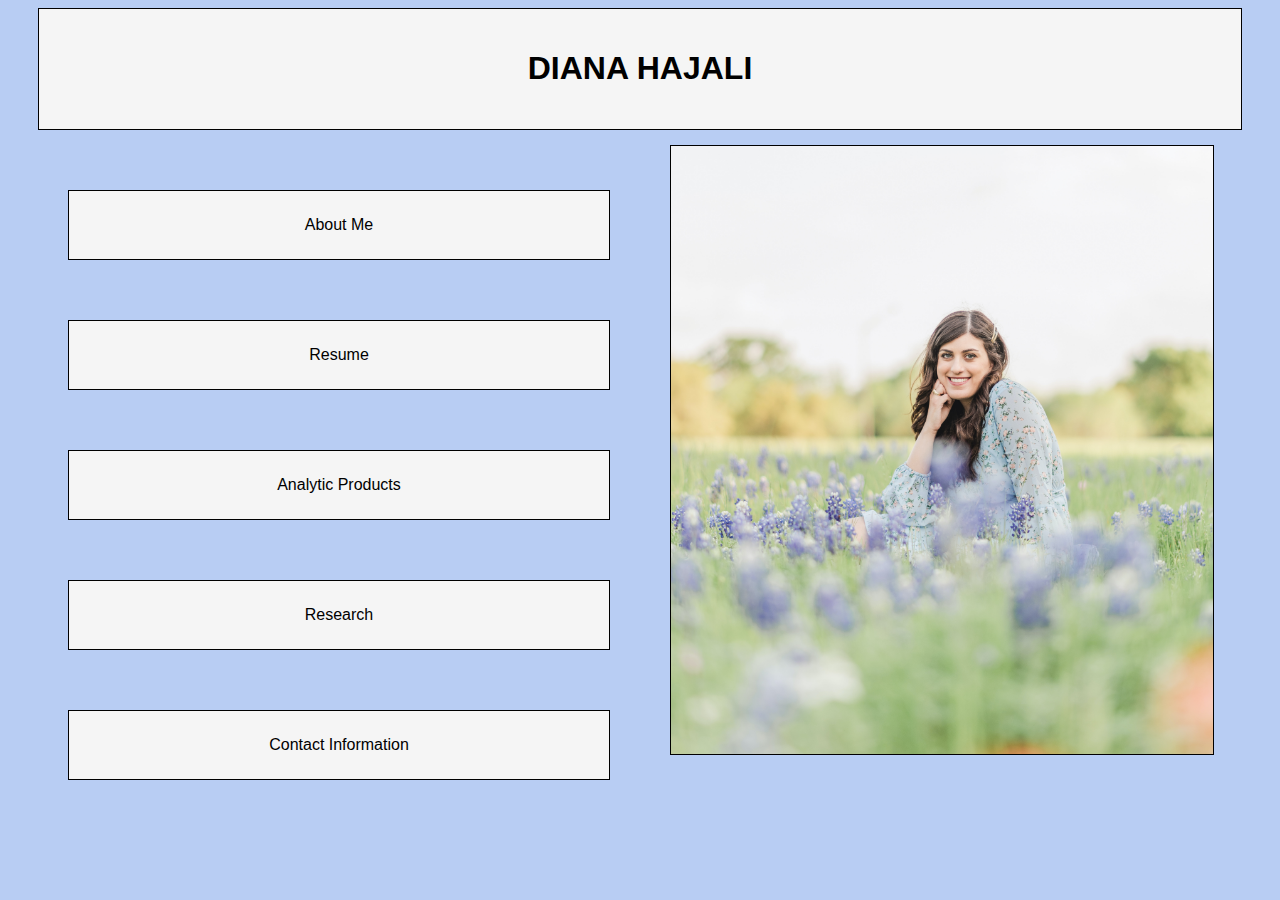
<file: index.html>
<!DOCTYPE html>
<html>
	<head>
		<title>Diana Hajali</title>
		<link rel="stylesheet" href="style.css">
	</head>
<body>
	<div class="banner">
		<h1>DIANA HAJALI</h1>
	</div>
	<div class="main">
		<div class="column" id="boxes">
			<div class="link">
				<a href="/aboutme">
				<p>About Me</p>
				</a>
			</div>
			<div class="link">
				<a href="/resume">
				<p>Resume</p>
				</a>
			</div>
			</a>
			<div class="link">
				<a href="/Products/productspage">
				<p>Analytic Products</p>
				</a> 
			</div>
			</a>
			<div class="link">
				<a href="/Research/researchpage">
				<p>Research</p>
				</a>
			</div>
			</a>
			<a href="/contactinfo">
			<div class="link">
				<p>Contact Information</p>
			</div>
			</a>
		</div>
		<div class="column" id="pic">
			<img class="photo" src="MainPhoto.jpg">
		</div>
	</div>

	
</body>
</html>
</file>
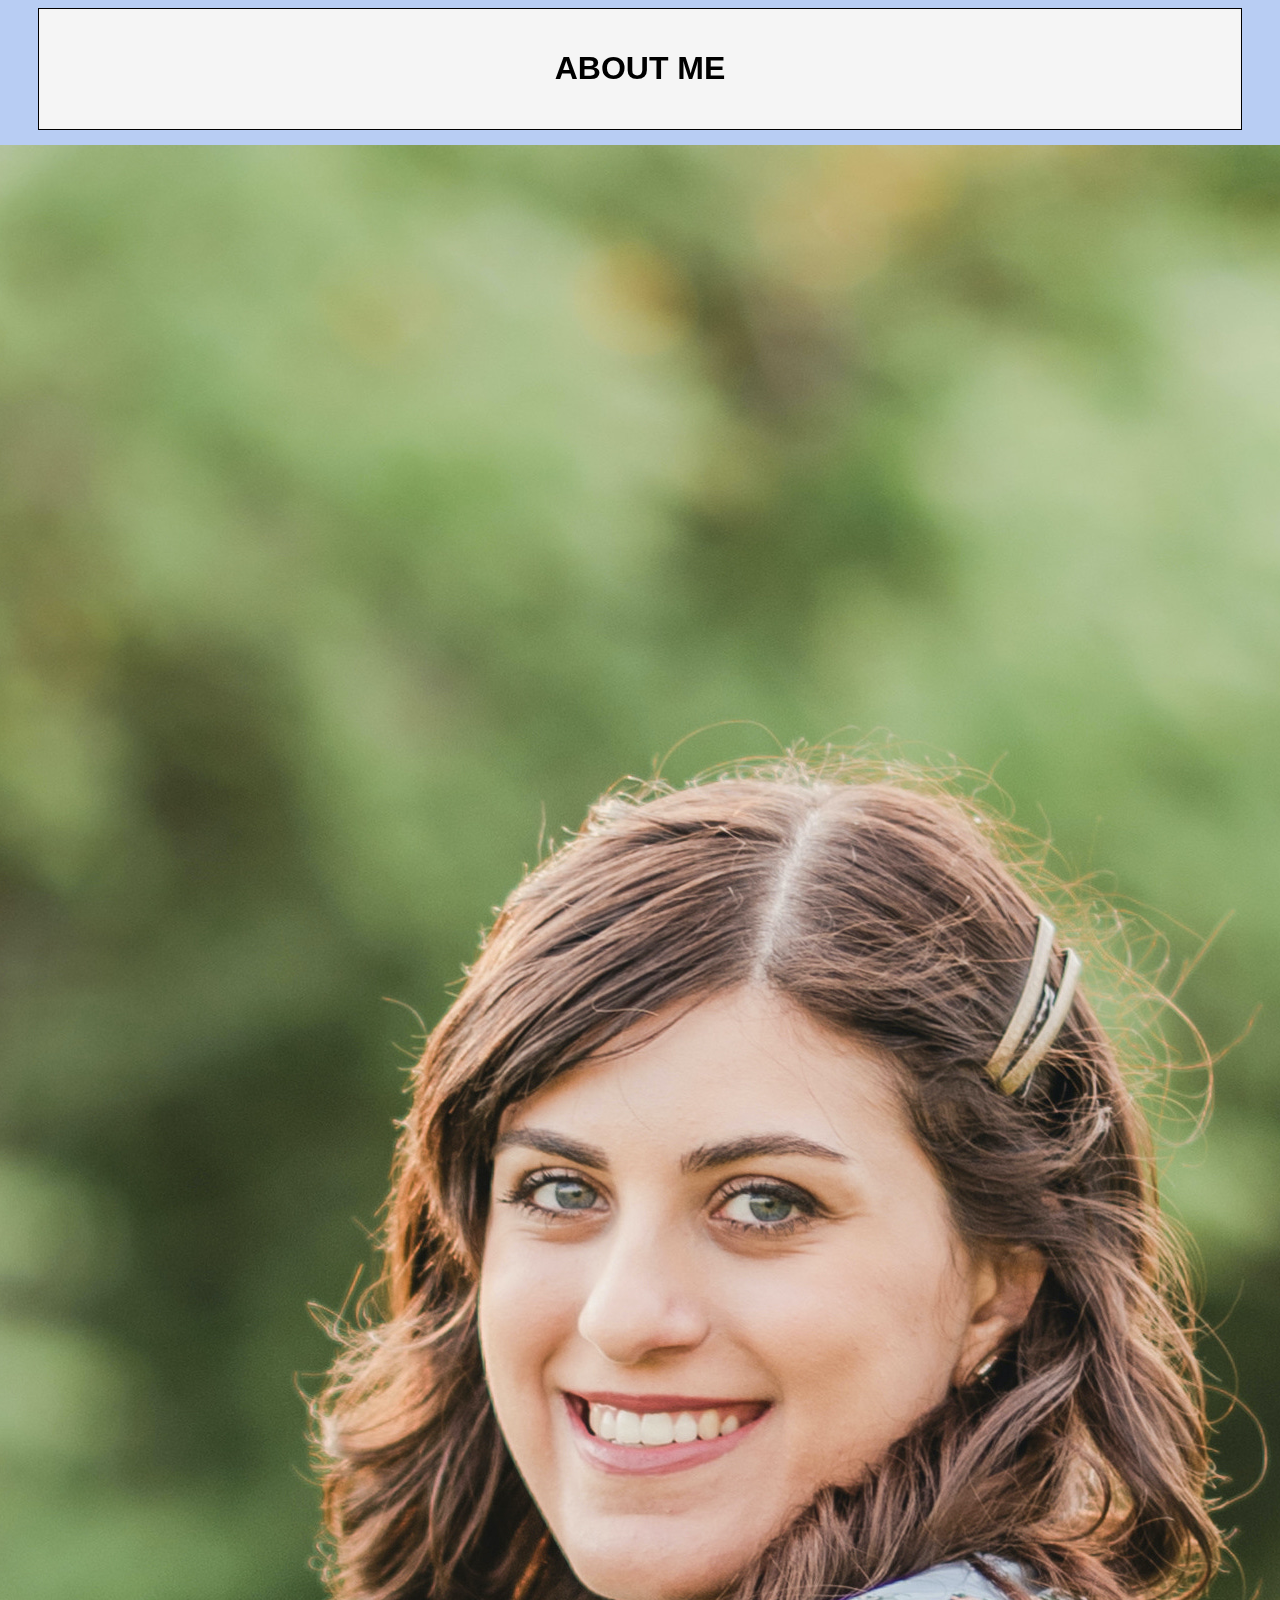
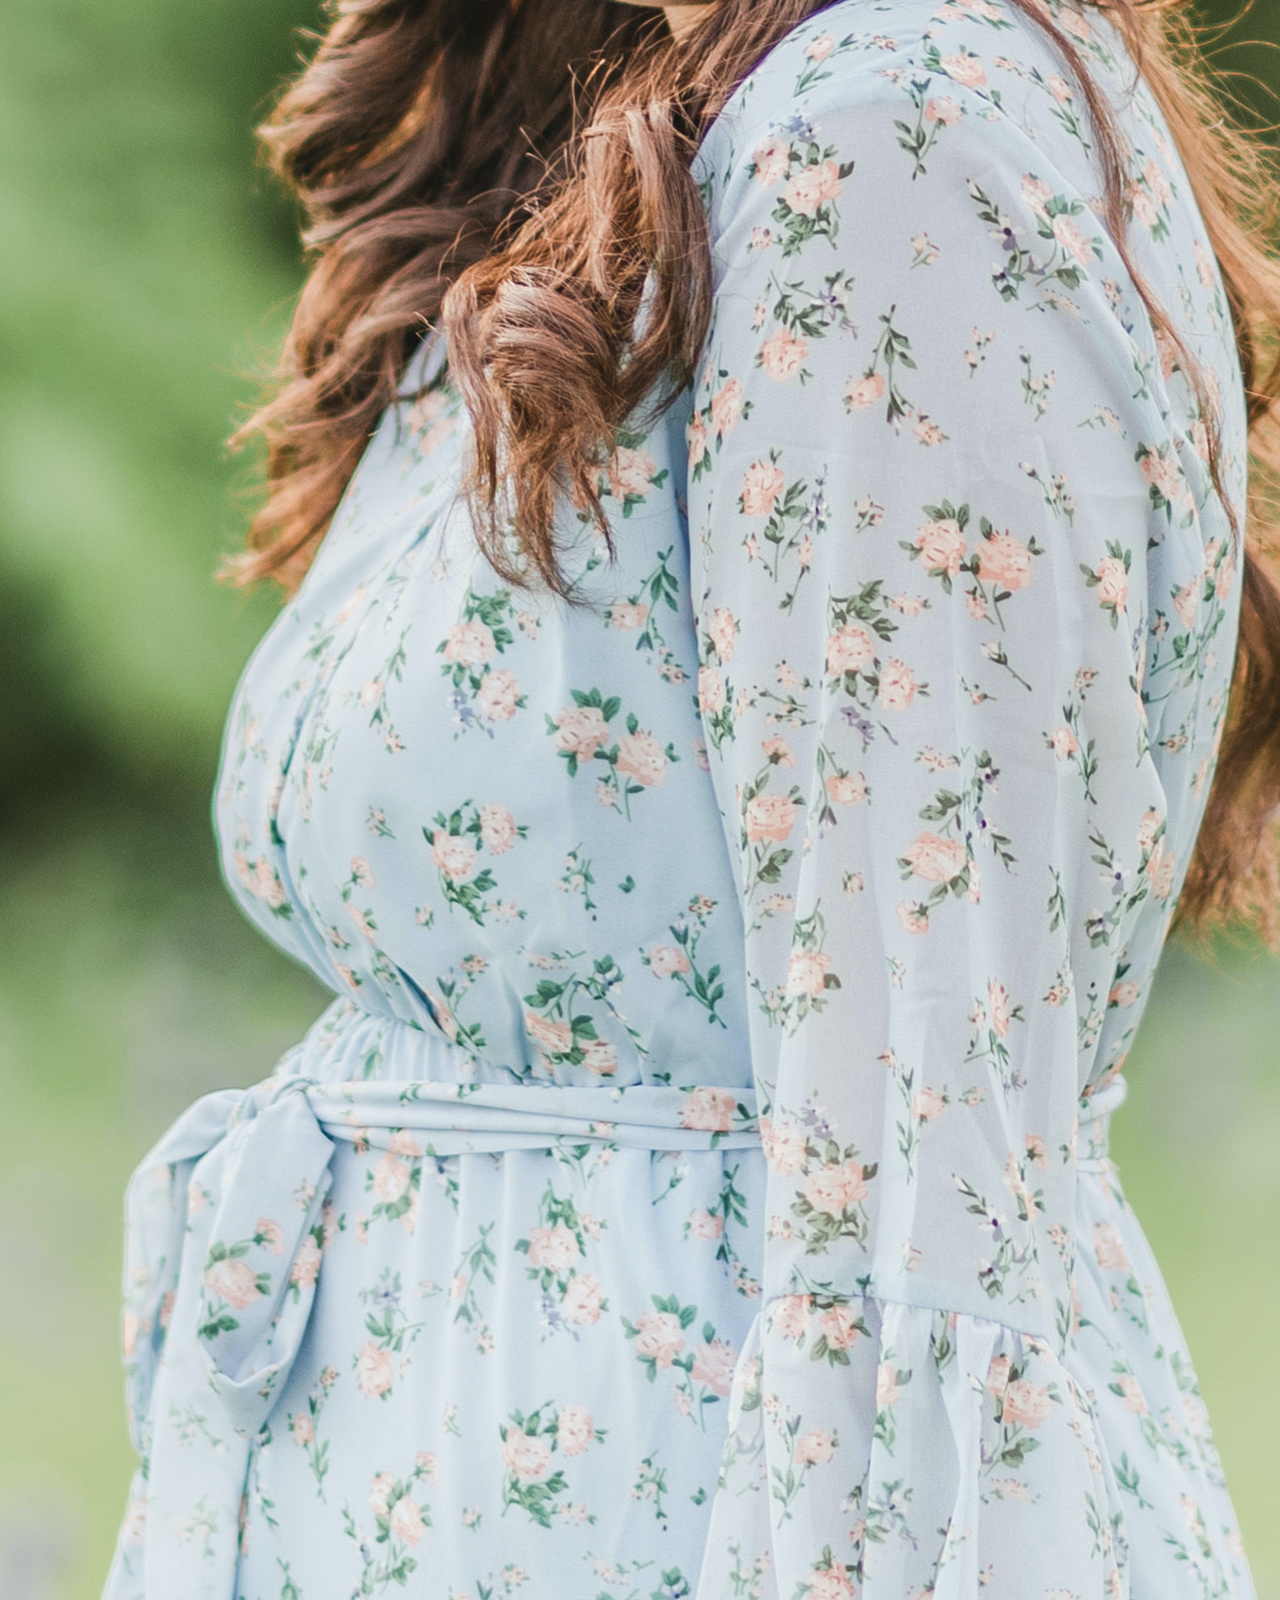
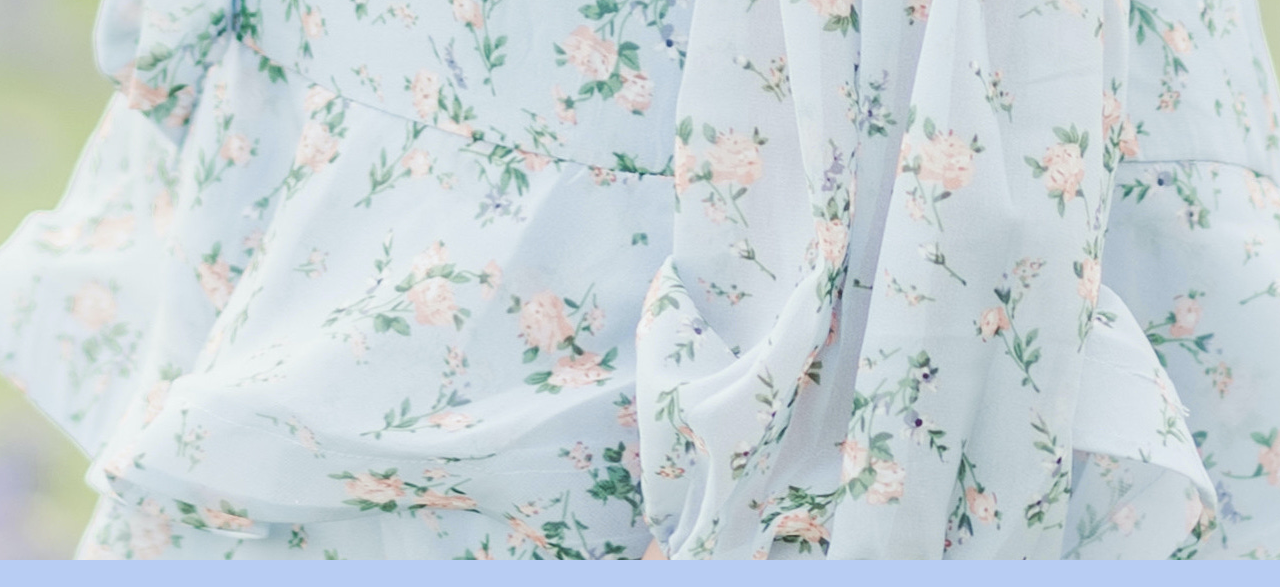
<file: aboutme.html>
<!DOCTYPE html>
<html>
	<head>
		<title>About Me</title>
		<link rel="stylesheet" href="tabs.css">
	</head>
<body>
	<div class="banner">
		<h1 style="text-align: center;">ABOUT ME</h1>
	</div>
	<div class="main">
		<div class="column">
			<img src="AboutMePhoto.jpg" alt="?" id="photo">
		</div>
		<div class="column">
			<p class="description">
				Diana Hajali is currently an International Trade Specialist in the 
				Office of Standards & Intellectual Property at the U.S. Department 
				of Commerce's International Trade Administration. In her role, Diana 
				focuses on technical barriers to trade facing U.S. industry in addition 
				to the development of U.S. standards policy and its promulgation in 
				bilateral and multilateral trade policy settings. Her portfolio includes 
				the Middle East and North Africa region, the European Union, and the 
				Asia-Pacific Economic Cooperation (APEC), and covers a variety of 
				industries, more recently specific to emerging technologies such as 
				artificial intelligence (AI) and climate-related technologies. Diana is 
				a Certified Global Business Professional (CGBP) and has completed a Certificate 
				in AI through the Executive Branch Artificial Intelligence Lab, a Wilson 
				Center Science & Technology Innovation Program.
			</p>
			<br>
			<p class="description">
				Diana graduated from the Bush School of Government and Public Service 
				with a master's degree in international affairs on May 7, 2020. 
				Her degree track focused on national security and diplomacy, with 
				concentrations in intelligence and European studies. Diana also 
				completed a bachelor's degree in international studies focusing on 
				politics and diplomacy, and a minor in French, at Texas A&M University 
				in 2015. Diana has traveled to various countries around the world and 
				completed a study abroad program in Grenoble, France in 2017. Diana 
				knows advanced Arabic and intermediate French.
			</p>
			<br>
			<p class="description">
				Some of Diana's skills include public speaking, which she enhanced during 
				her time as president of the Texas A&M Speech and Debate Team, communication, 
				program management, and leadership. Diana has a passion for cross-cultural 
				exchange programs, global trade, trade event management, immigration, and 
				anything that has to do with helping others. In her free time, Diana enjoys 
				reading, playing video games, going to the gym, and baking. 
			</p>
			<br>
			<br>
			<br>
			<br>
			<a href="/">
				<p id="back">
					Back
				</p>
			 </a>
		</div>
	</div>
	<div class="main">
		<div class="column">

		</div>
		<div class="column">

		</div>
	</div>
	
</body>
</html>
</file>
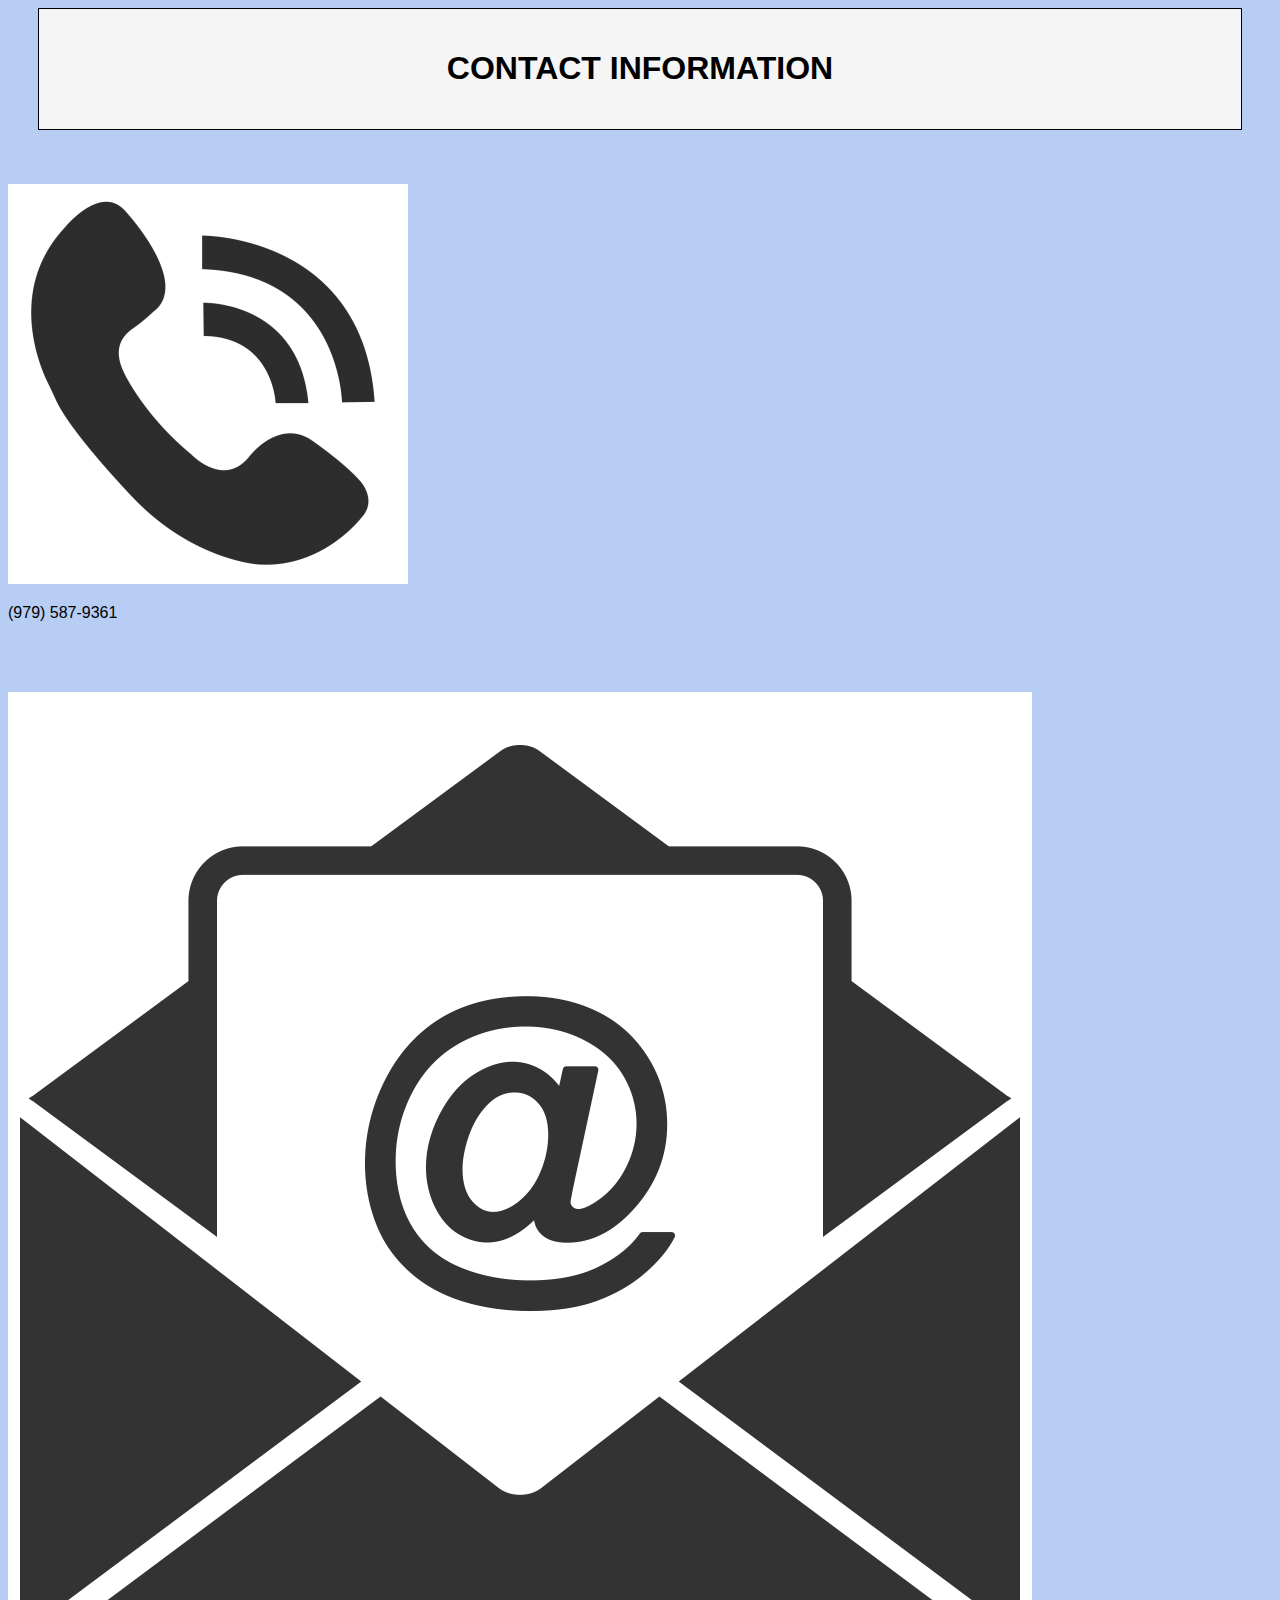
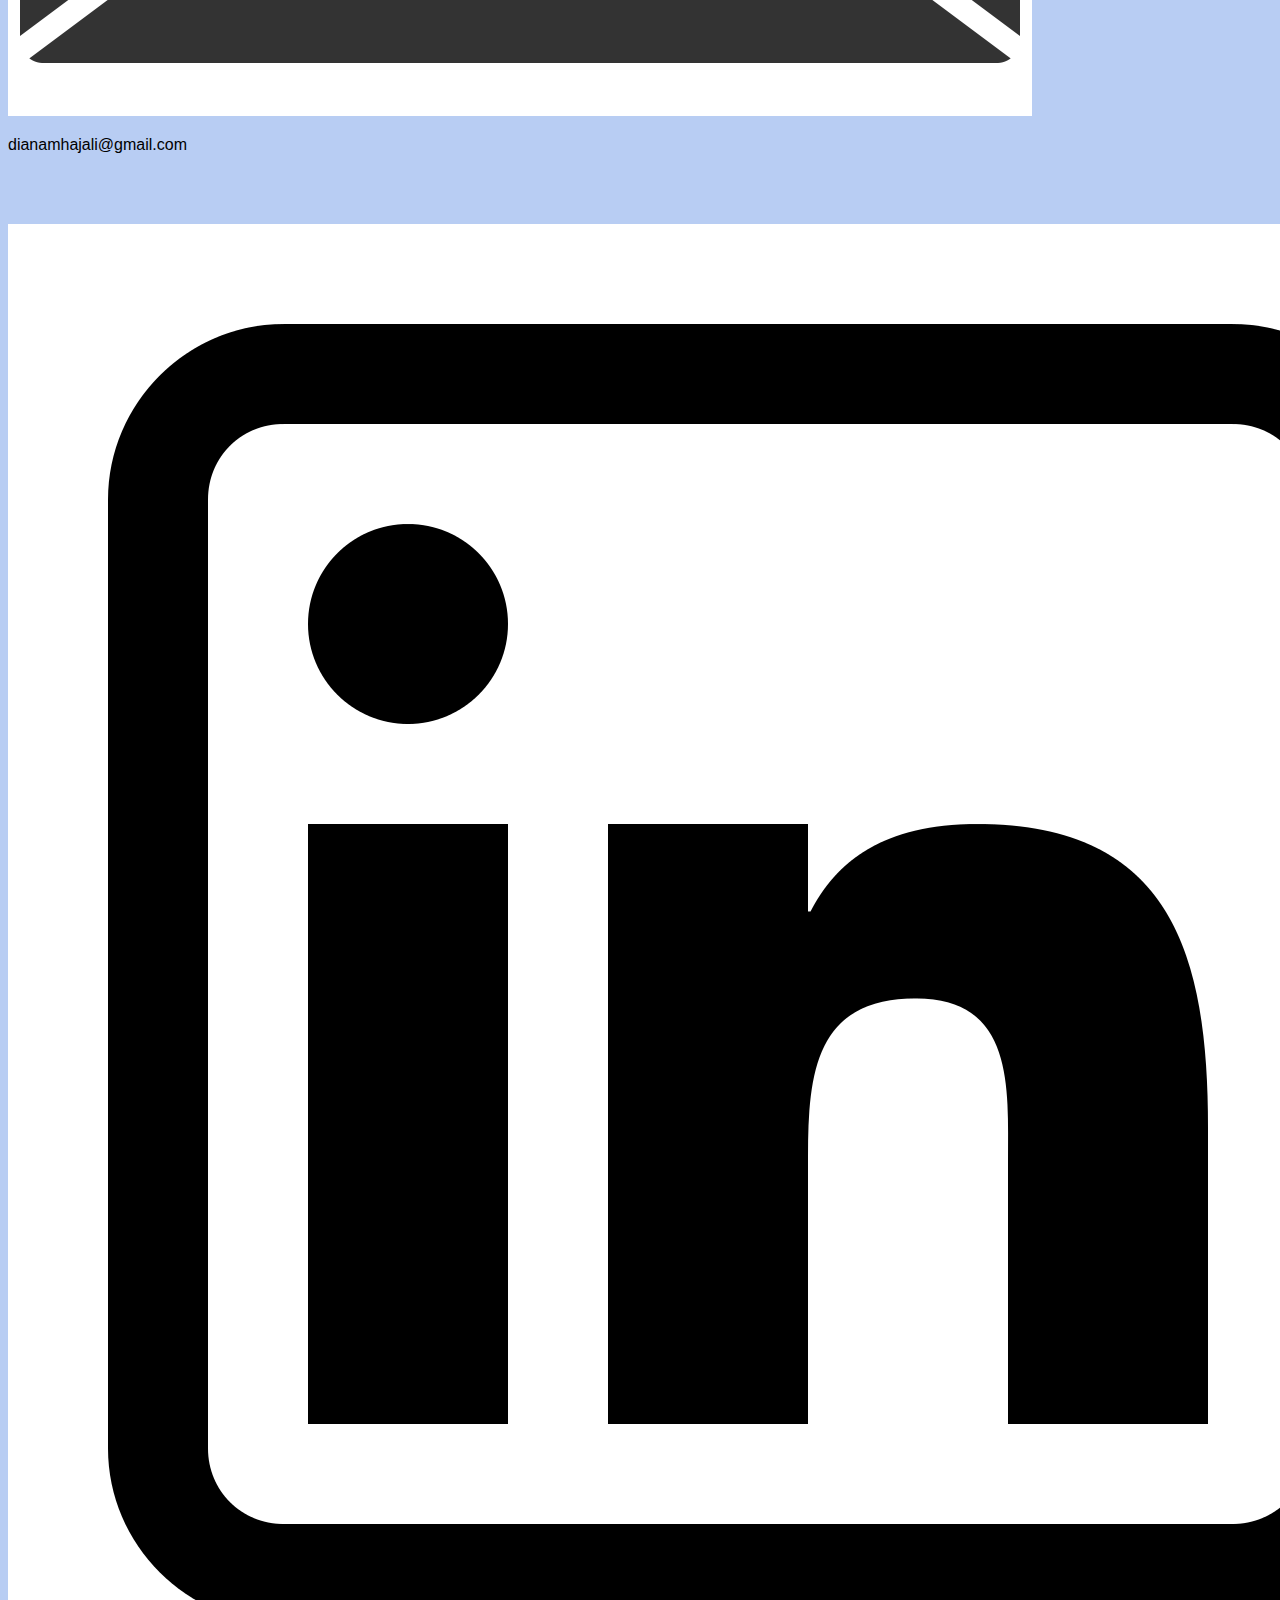
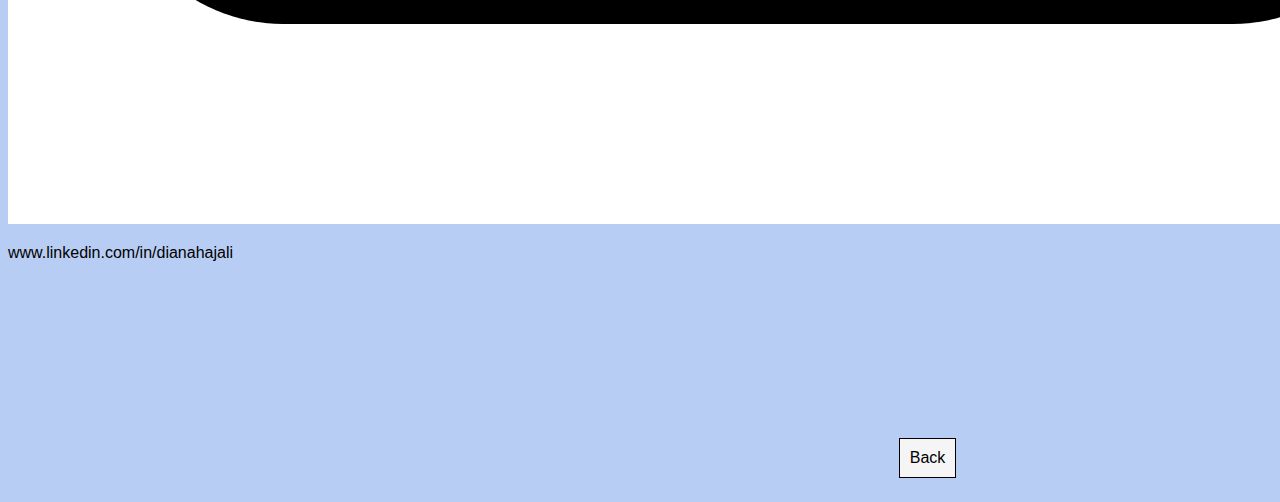
<file: contactinfo.html>
<!DOCTYPE html>
<html>
    <head>
        <title>Contact Information</title>
        <link rel="stylesheet" href="tabs.css">
    </head>
<!-- Google tag (gtag.js) -->
<script async src="https://www.googletagmanager.com/gtag/js?id=G-P219C7VSKP"></script>
<script>
  window.dataLayer = window.dataLayer || [];
  function gtag(){dataLayer.push(arguments);}
  gtag('js', new Date());

  gtag('config', 'G-P219C7VSKP');
</script>
    <body>
        <div class="banner">
            <h1>
                CONTACT INFORMATION 
            </h1>
        </div>
        <br>
        <br>
        <br>
        <div class="maincontact">
            <div class="info">
                <img class="icon" src="phoneicon.png" alt="?">
            </div>
            <div class="info2">
                <p class="contact">
                    (979) 587-9361
                </p>
            </div>
        </div> 
        <br>
        <br>
        <br>
        <div class="maincontact">
            <div class="info">
                <img class="icon" src="emailicon.png" alt="?">
            </div>
            <div class="info2">
                <p class="contact">
                    <a href="mailto:dianamhajali@gmail.com">
                        dianamhajali@gmail.com
                    </a>
                </p>
            </div>
        </div> 
        <br>
        <br>
        <br>
        <div class="maincontact">
            <div class="info">
                <img class="icon" src="linkedin-png-linkedin-icon-1600.png" alt="?">
            </div>
            <div class="info2">
                <p class="contact">
                    <a href="https://www.linkedin.com/in/dianahajali/">
                        www.linkedin.com/in/dianahajali
                    </a>
                </p>
            </div>
        </div> 
        <div class="main">
            <div class="column">

            </div>
            <div class="column">
                <br>
                <br>
                <br>
                <br>
                <br>
                <br>
                <br>
                <br>
                <a href="/">
                    <p id="back">
                        Back
                    </p>
                 </a>
            </div>
        </div>
    </body>
</html>
</file>
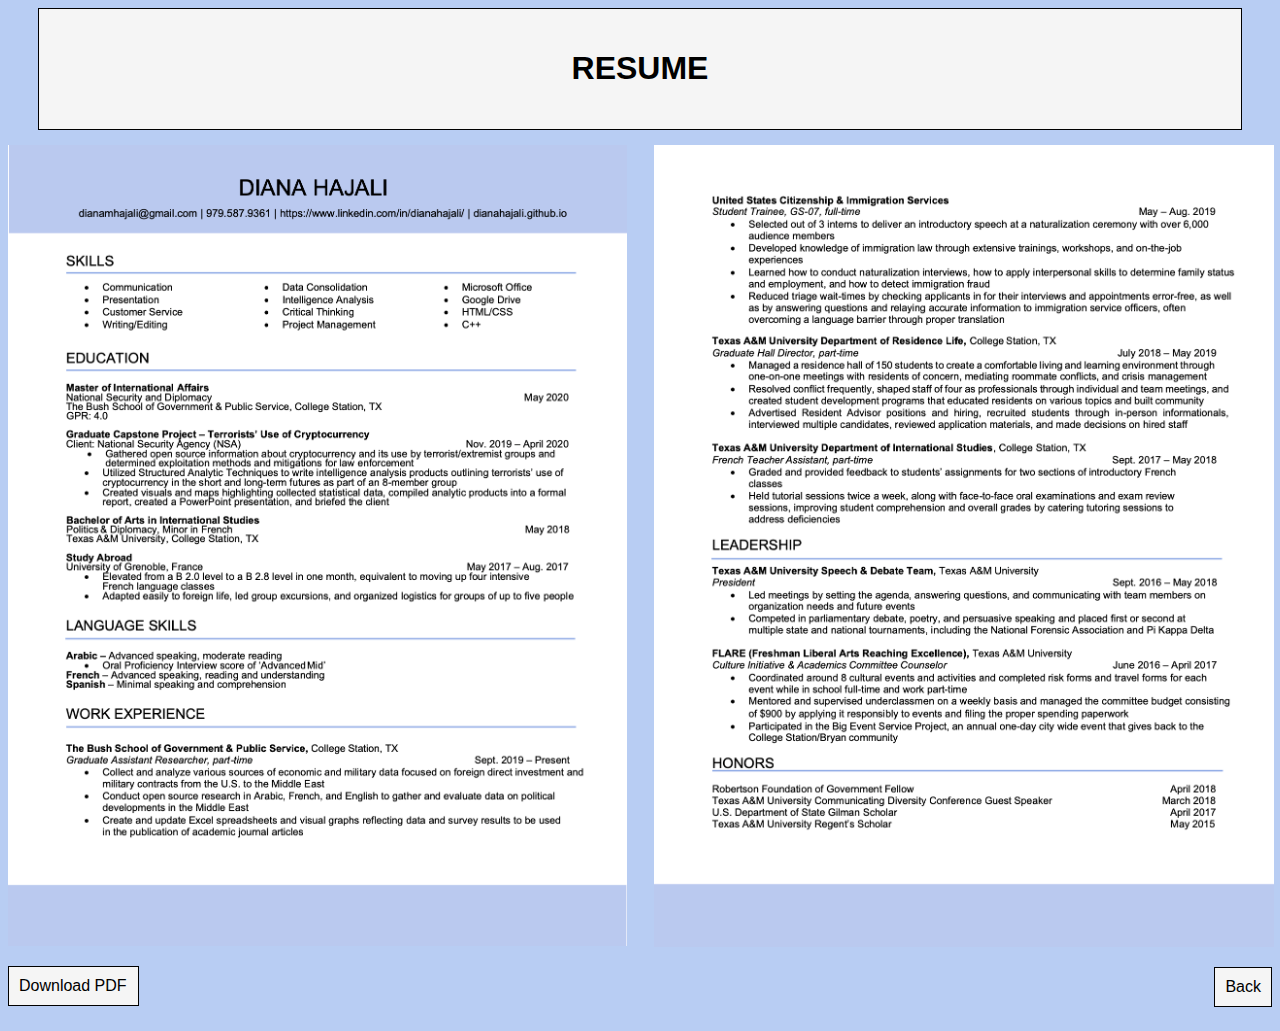
<file: resume.html>
<!DOCTYPE html>
<html>
    <head>
        <title>Resume</title>
        <link rel="stylesheet" href="tabs.css">
    </head>
<!-- Google tag (gtag.js) -->
<script async src="https://www.googletagmanager.com/gtag/js?id=G-P219C7VSKP"></script>
<script>
  window.dataLayer = window.dataLayer || [];
  function gtag(){dataLayer.push(arguments);}
  gtag('js', new Date());

  gtag('config', 'G-P219C7VSKP');
</script>
    <body>
        <div class="banner">
            <h1>RESUME</h1> 
        </div>
        <div class="main">
            <div class="column">
                <img class="resume" src="Diana Hajali CV 1.png" id="left">
                <br>
                <a href="Diana Hajali CV.pdf" download>
                    <p id="download">
                        Download PDF
                    </p>
                </a>
            </div>
            <div class="column">
                <img class="resume" src="Diana Hajali CV 2.png" id="right">
                <br>
                <a href="/">
                    <p id="back">
                        Back
                    </p>
                 </a>
            </div>
         </div>
    </body>
   
</html>
</file>
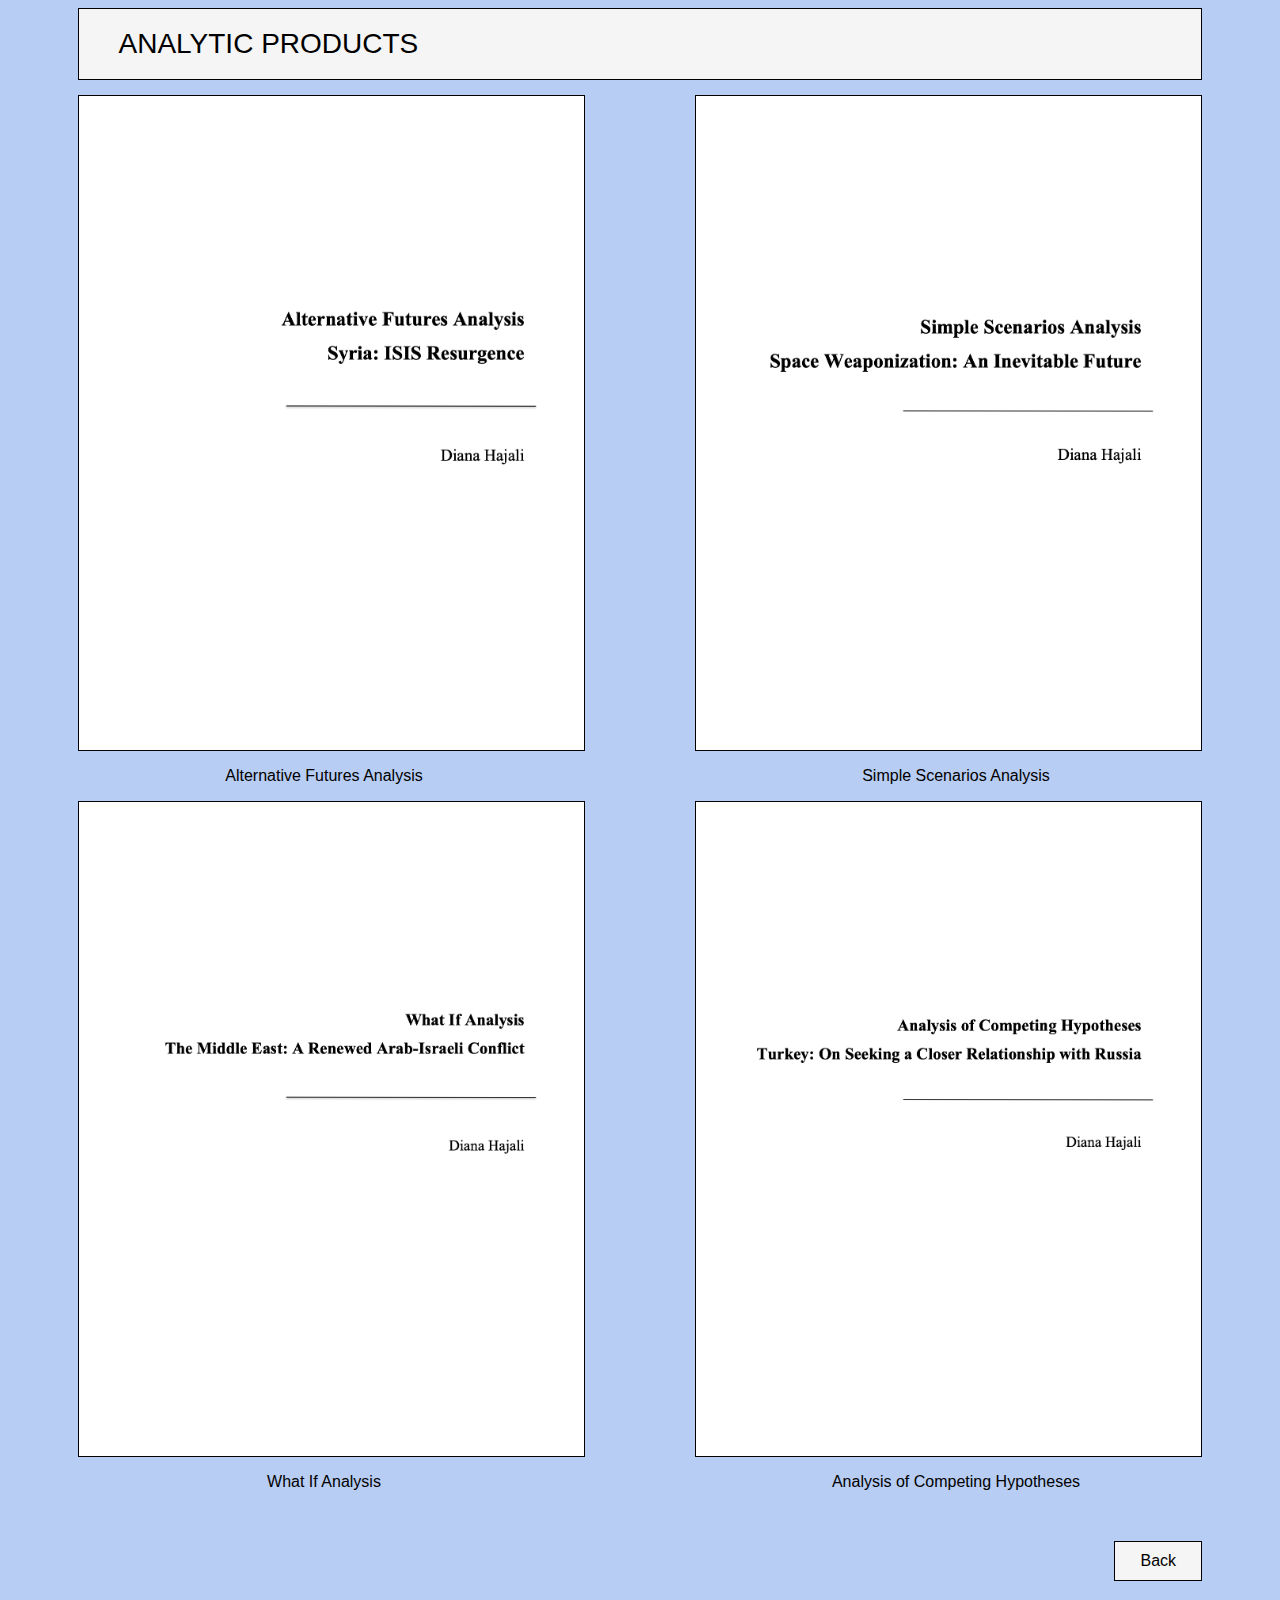
<file: Products/productspage.html>
<!DOCTYPE html>
<html>
    <head>
        <title>Analytic Products</title>
        <link rel="stylesheet" href="products.css">
    </head> 
    <body>
        <div class="banner">
            <h1>
                ANALYTIC PRODUCTS
            </h1>
        </div>
        <div class="main">
            <div class="column">
                <a href="Alternative Futures Analysis.pdf" target="_blank">
                    <img class="left" src="Alternative Futures Analysis Cover Page.png">
                    <p>Alternative Futures Analysis</p>
                </a>
                <a href="What If Analysis.pdf" target="_blank">
                    <img class="left" src="What If Analysis Cover Page.png">
                    <p>What If Analysis</p>
                </a>
                <br>
                <br>
                <br>
                <br>
                <br>
            </div>
            <div class="column">
                <a href="Simple Scenarios Analysis.pdf" target="_blank">
                    <img class="right" src="Simple Scenarios Analysis Cover Page.png">
                    <p>Simple Scenarios Analysis</p>
                </a>
                <a href="Analysis of Competing Hypotheses.pdf" target="_blank">
                    <img class="right" src="Analysis of Competing Hypotheses Cover Page.png">
                    <p>Analysis of Competing Hypotheses</p>
                </a>
                <br>
                <a href="/">
                    <p id="back">
                        Back
                    </p>
                 </a>
            </div>
        </div>
    </body>
</html>
</file>
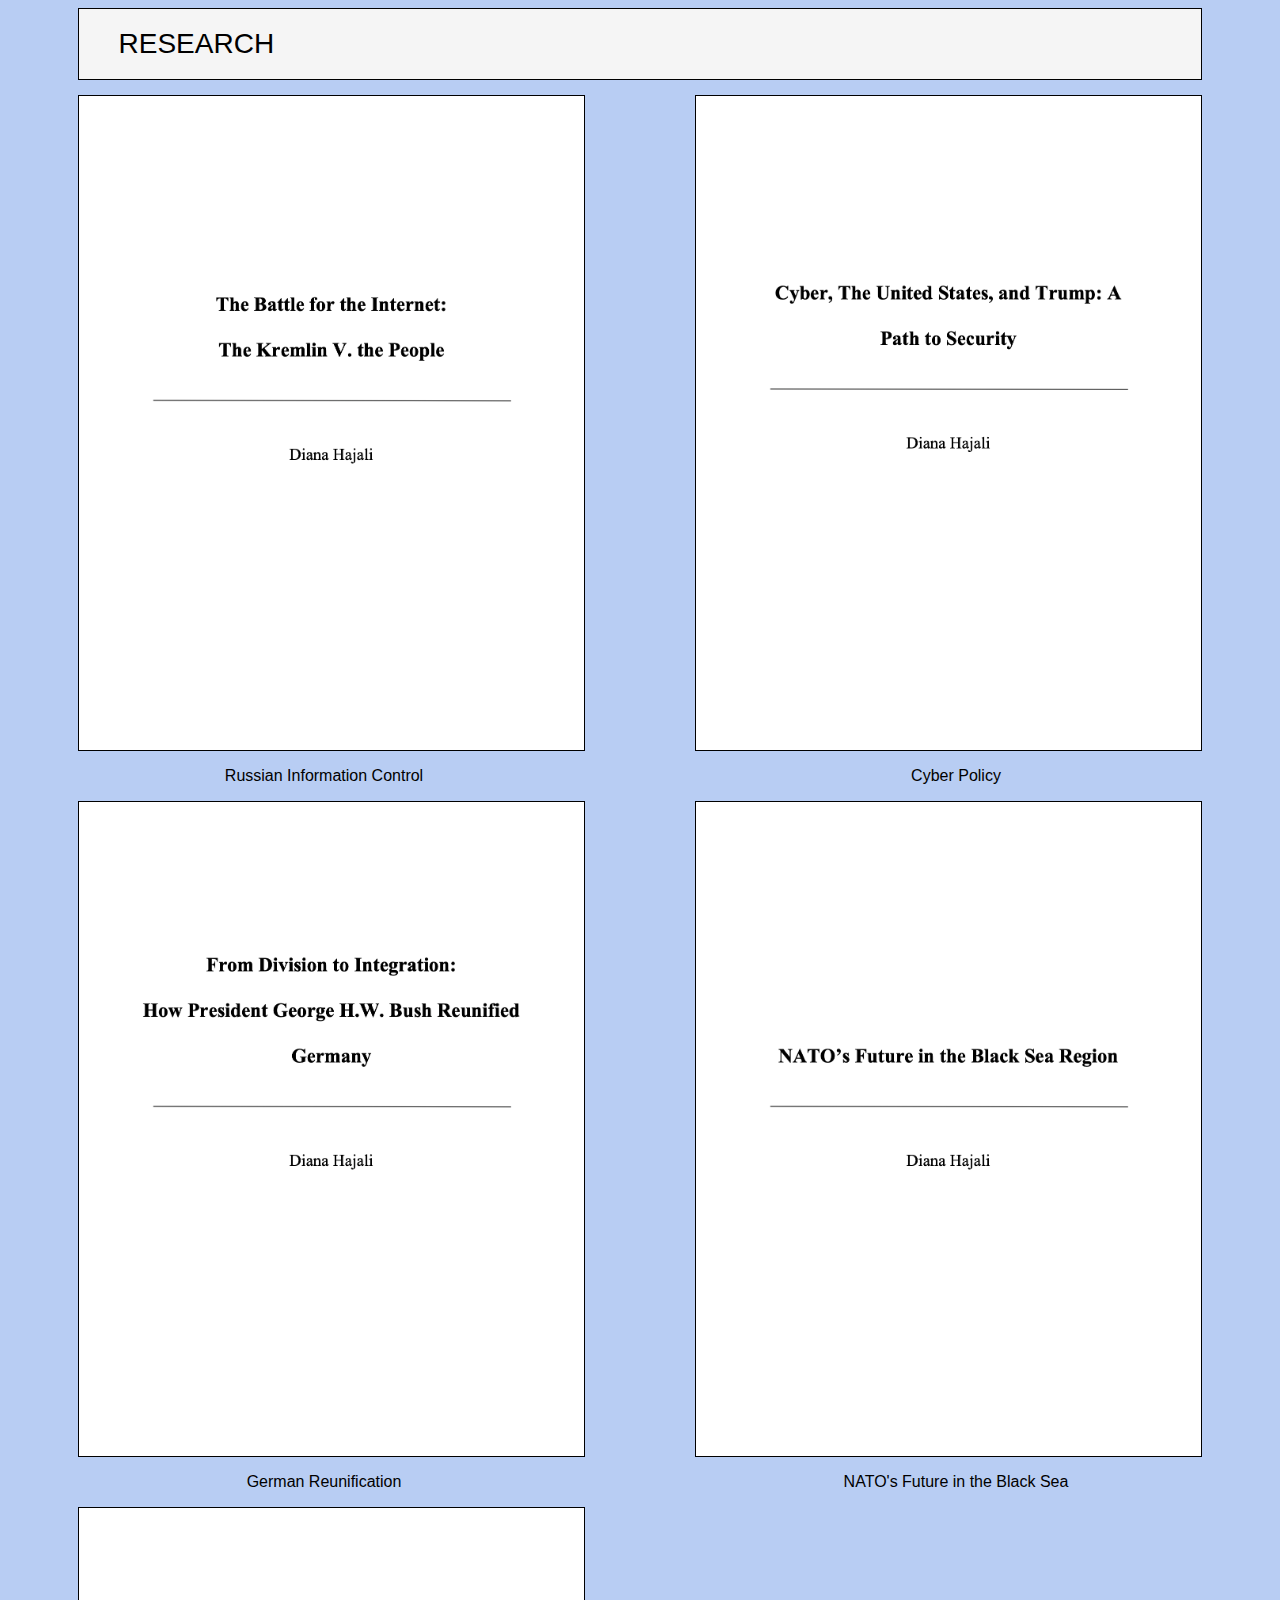
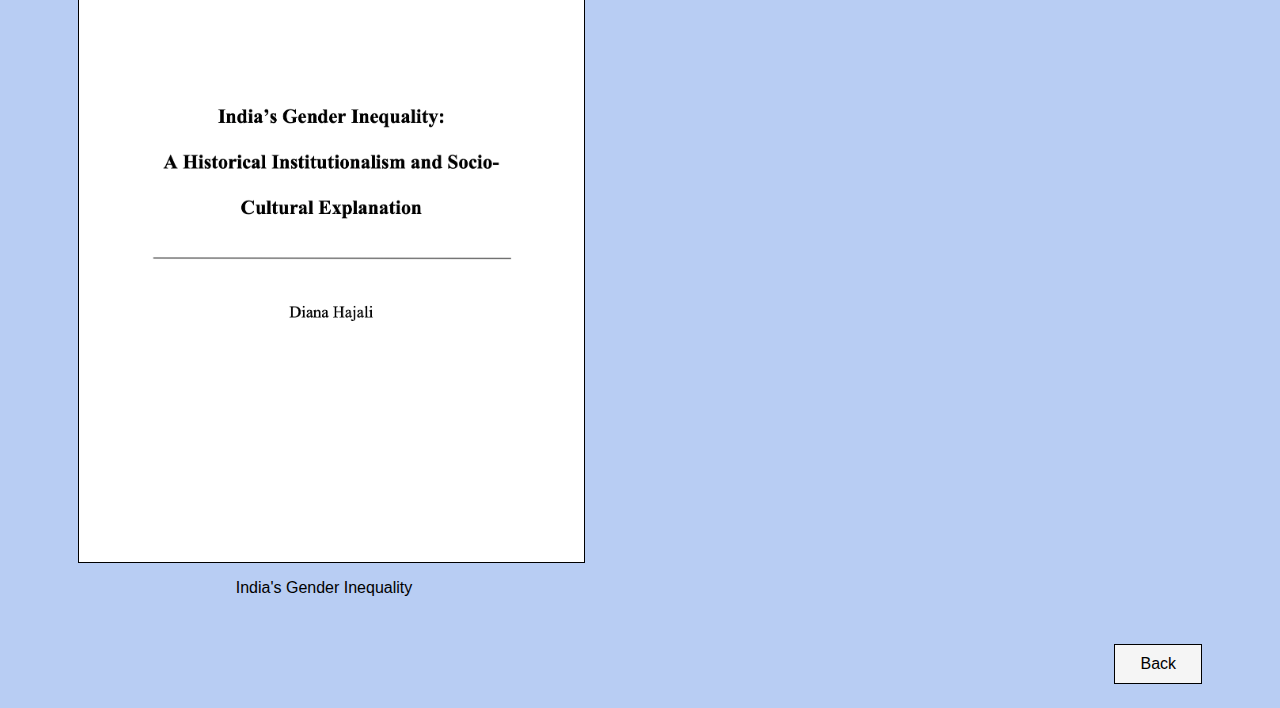
<file: Research/researchpage.html>
<!DOCTYPE html>
<html>
    <head>
        <title>Research</title>
        <link rel="stylesheet" href="research.css">
    </head>
    <body>
        <div class="banner">
            <h1>
                RESEARCH
            </h1> 
        </div>
        <div class="main">
            <div class="column">
                <a href="Russian Information Control Research Paper.pdf" target="_blank">
                    <img class="left" src="Russian Information Control Research Paper Cover Page.png">
                    <p>Russian Information Control</p>
                </a>
                <a href="German Reunification Research Paper.pdf" target="_blank">
                    <img class="left" src="German Reunification Research Paper Cover Page.png">
                    <p>German Reunification</p>
                </a>
                <a href="India's Gender Inequality Research Paper.pdf" target="_blank">
                    <img class="left" src="India's Gender Inequality Cover Page.png">
                    <p>India's Gender Inequality</p>
                </a>
            </div>
            <div class="column">
                <a href="Cyber Policy Paper.pdf" target="_blank">
                    <img class="right" src="Cyber Policy Paper Cover Page.png">
                    <p>Cyber Policy</p>
                </a>
                <a href="NATO's Future in the Black Sea Policy Paper.pdf" target="_blank">
                    <img class="right" src="NATO's Future in the Black Sea Policy Paper Cover Page.png">
                    <p>NATO's Future in the Black Sea</p>
                </a>
            </div>
        </div>
        <div class="main">
            <div class="column">

            </div>
            <div class="column">
                <a href="/">
                    <p id="back">
                        Back
                    </p>
                 </a>
            </div>
        </div>
    </body>
</html>
</file>
<file: style.css>
.main {
    align-items: center;
    justify-content: center;
    display: flex;
}

body {
    font-family: 'Segoe UI', Tahoma, Geneva, Verdana, sans-serif;
    color: black; 
    text-align: justify;
    background-color: rgb(184, 205, 243);
}

h1 {
    text-align: center;
}

.banner {
    align-items: center;
    justify-content: center;
    display: flex;
    background-color: whitesmoke;
    margin-left: 30px; 
    margin-right: 30px;
    border: black;
    border-width: 1px;
    border-style: solid;
    padding: 20px;
}

.column {
    align-self: flex-start;
    width: 50%;
}

.link {
    text-align: center;
    background-color: whitesmoke;
}

a:link {
    color: black;
    text-decoration: none;
}

a:visited {
    color: gray;

}

a:hover {
    color: black;
    text-decoration: underline;
}

.photo {
    width: 100%;
    margin-top: 15px;
    border: black;
    border-width: 1px;
    border-style: solid;
}

p {
    border: black;
    border-width: 1px;
    border-style: solid;
    padding: 25px;
    margin-top: 60px;
}

#boxes {
    flex-direction: column;
    justify-content: center;
    margin-left: 60px;
    margin-right: 60px;
}

#pic {
    margin-right: 60px;
}
</file>
<file: tabs.css>
body {
    font-family: 'Segoe UI', Tahoma, Geneva, Verdana, sans-serif;
    color: black; 
    text-align: justify;
    background-color: rgb(184, 205, 243);
}

.main {
    justify-content: center;
    display: flex;
    margin-top: 15px;
}

.column {
    align-self: flex-start;
}

img {
    background-color: white;
}

#left {
    margin-right: 15px;
    width: 98%;
}

#right {
    margin-left: 15px;
    width: 98%;
}

.banner {
    align-items: center;
    justify-content: center;
    display: flex;
    background-color: whitesmoke;
    margin-left: 30px; 
    margin-right: 30px;
    border: black;
    border-width: 1px;
    border-style: solid;
    padding: 20px;
}

#download {
    text-align: left;
    background-color: whitesmoke;
    padding: 10px;
    border-style: solid;
    border-color: black;
    border-width: 1px;
    margin-right: 500px;
}

#back {
    text-align: right;
    background-color: whitesmoke;
    padding: 10px; 
    border-style: solid;
    border-color: black;
    border-width: 1px;
    margin-left: 575px;
    margin-right: 0px; 
}

a:link {
    text-decoration: none;
    color: black;
}

a:hover {
    text-decoration: underline;
    color: black; 
}

a:visited {
    text-decoration: none;
    color: gray;
}
</file>
<file: Products/products.css>
body {
    font-family: 'Segoe UI', Tahoma, Geneva, Verdana, sans-serif;
    color: black; 
    text-align: justify;
    background-color: rgb(184, 205, 243);
}

.main {
    align-items: center;
    justify-content: center;
    display: flex;
    margin-top: 15px;
}

.column {
    justify-content: center;
    width: 50%;
}

h1 {
    font-weight: normal;
    font-size: 28px;
}

.banner {
    align-items: left;
    justify-content: left;
    display: flex;
    background-color: whitesmoke;
    margin-left: 5.5%; 
    margin-right: 5.5%;
    border: black;
    border-width: 1px;
    border-style: solid;
    padding: 0px;
    padding-left: 40px;
}

#back {
    text-align: center;
    background-color: whitesmoke;
    padding: 10px; 
    border-style: solid;
    border-color: black;
    border-width: 1px;
    margin-right: 11%;
    margin-left: 75%;
}

a:link {
    text-decoration: none;
    color: black;
}

a:hover {
    text-decoration: underline;
    color: black; 
}

a:visited {
    text-decoration: none;
    color: rgb(88, 88, 88);
}

p {
    text-align: center;
}

img.left {
    margin-left: 11%;
    margin-right: auto;
    display: block;
    background-color: white;
    width: 80%;
    border-color: black;
    border-style: solid;
    border-width: 1px;
}

img.right {
    margin-left: auto;
    margin-right: 11%;
    display: block;
    background-color: white;
    width: 80%;
    border-color: black;
    border-style: solid;
    border-width: 1px;
}

#back {
    text-align: center;
}
</file>
<file: Research/research.css>
body {
    font-family: 'Segoe UI', Tahoma, Geneva, Verdana, sans-serif;
    color: black; 
    text-align: justify;
    background-color: rgb(184, 205, 243);
}

.main {
    align-items: flex-start;
    justify-content: center;
    display: flex;
    margin-top: 15px;
}

.column {
    justify-content: center;
    width: 50%;
}

h1 {
    font-weight: normal;
    font-size: 28px;
}

.banner {
    align-items: left;
    justify-content: left;
    display: flex;
    background-color: whitesmoke;
    margin-left: 5.5%; 
    margin-right: 5.5%;
    border: black;
    border-width: 1px;
    border-style: solid;
    padding: 0px;
    padding-left: 40px;
}

#back {
    text-align: center;
    background-color: whitesmoke;
    padding: 10px; 
    border-style: solid;
    border-color: black;
    border-width: 1px;
    margin-right: 11%;
    margin-left: 75%;
}

a:link {
    text-decoration: none;
    color: black;
}

a:hover {
    text-decoration: underline;
    color: black; 
}

a:visited {
    text-decoration: none;
    color: rgb(88, 88, 88);
}

p {
    text-align: center;
}

img.left {
    margin-left: 11%;
    margin-right: auto;
    display: block;
    background-color: white;
    width: 80%;
    border-color: black;
    border-style: solid;
    border-width: 1px;
}

img.right {
    margin-left: auto;
    margin-right: 11%;
    display: block;
    background-color: white;
    width: 80%;
    border-color: black;
    border-style: solid;
    border-width: 1px;
}

#back {
    text-align: center;
}
</file>
